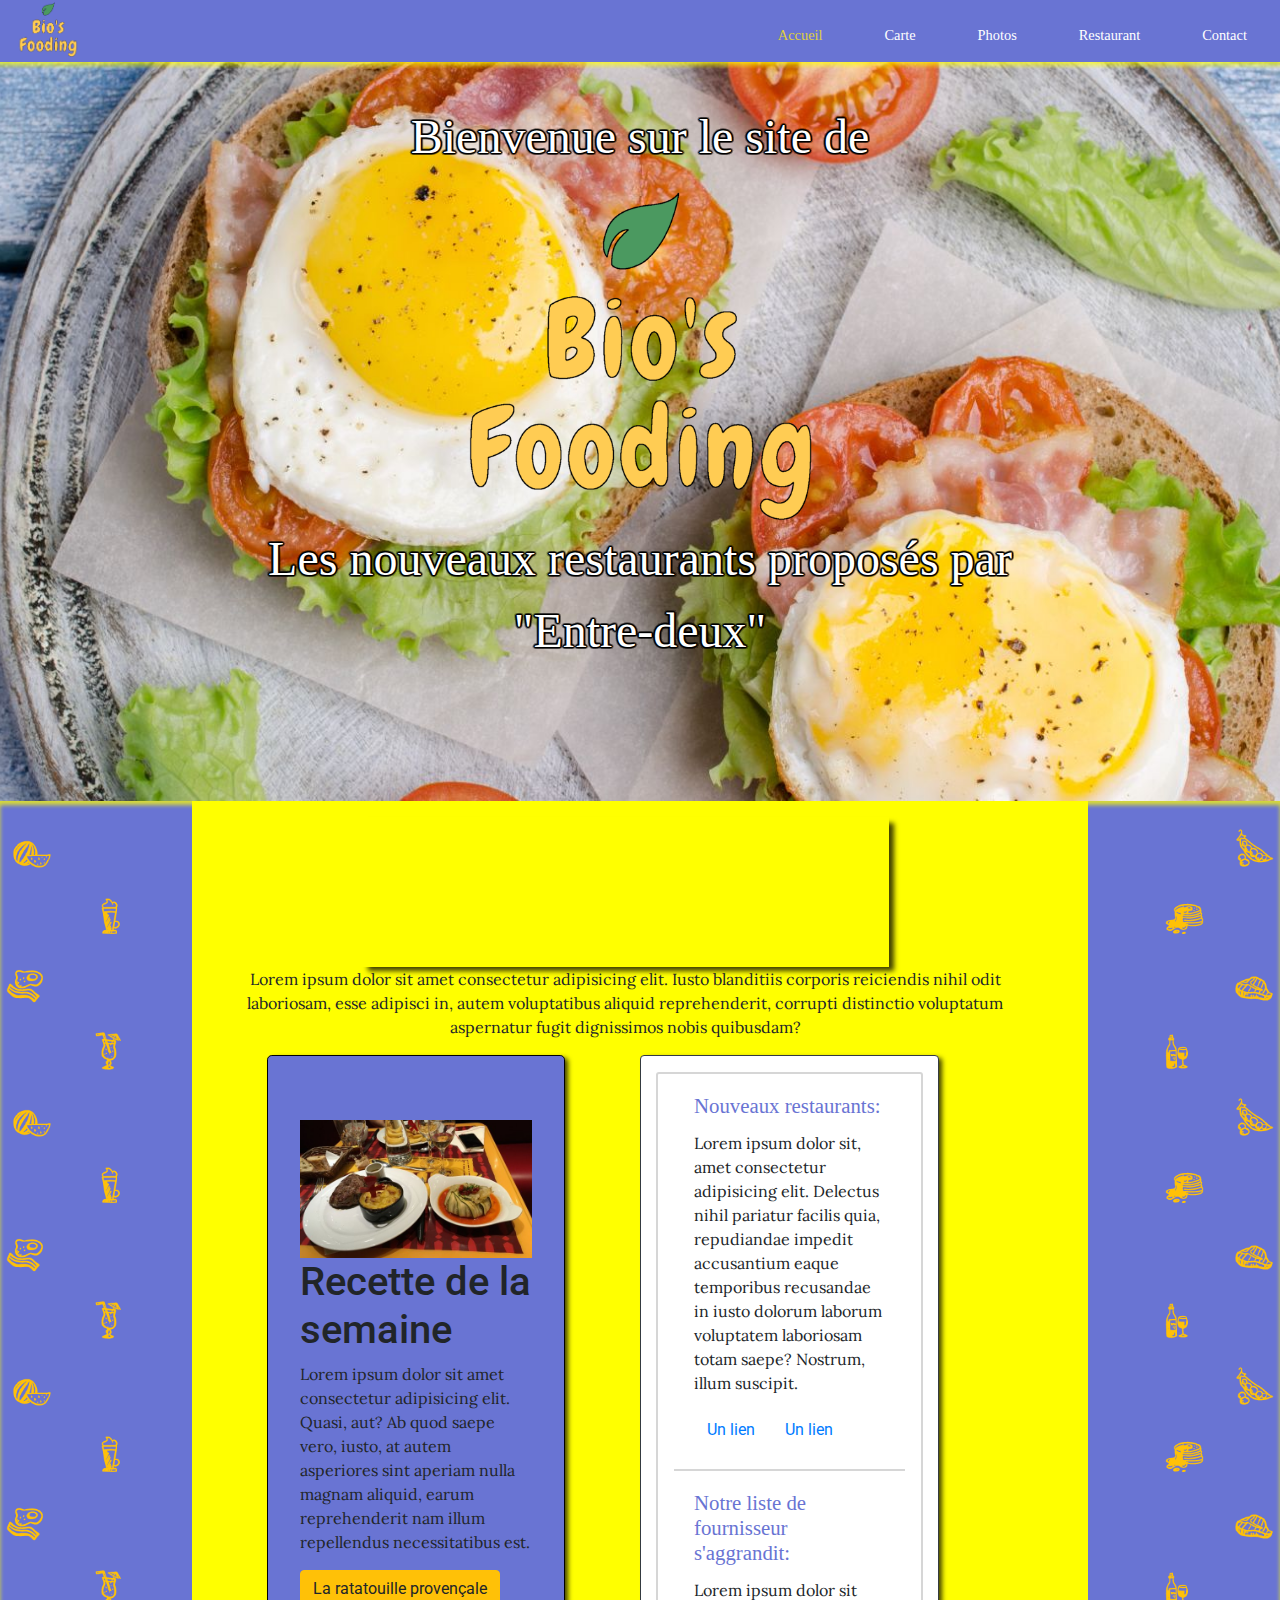
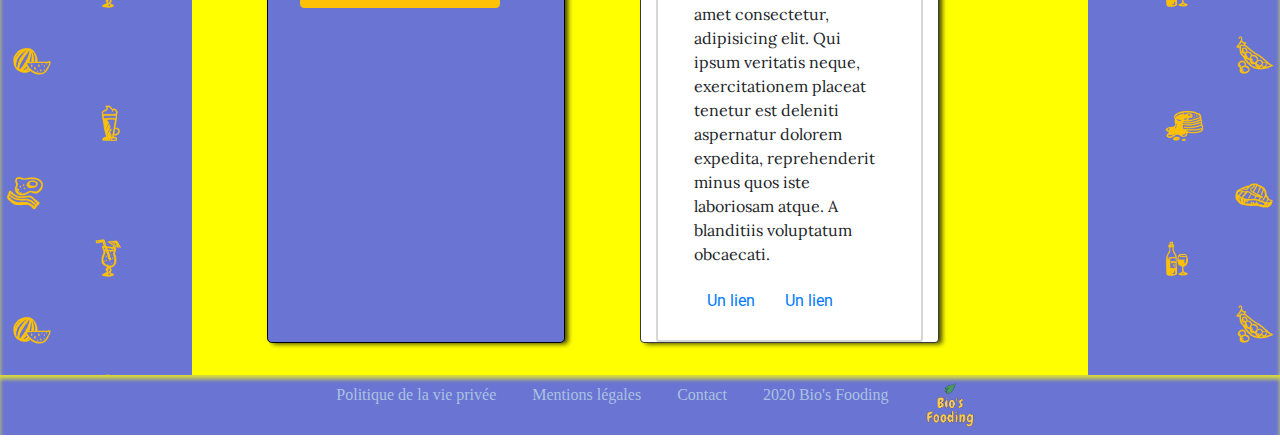
<file: index.html>
<!DOCTYPE html>
<html lang="fr">
<head>
    <meta charset="UTF-8">
    <meta name="viewport" content="width=device-width, initial-scale=1.0">
    <meta http-equiv="X-UA-Compatible" content="ie=edge">
    <link href="https://fonts.googleapis.com/css?family=Chewy|Lora|Roboto&display=swap" rel="stylesheet">
    <link rel="stylesheet" href="assets/saas/style.css">
    <link rel="stylesheet" href="https://stackpath.bootstrapcdn.com/bootstrap/4.4.1/css/bootstrap.min.css" integrity="sha384-Vkoo8x4CGsO3+Hhxv8T/Q5PaXtkKtu6ug5TOeNV6gBiFeWPGFN9MuhOf23Q9Ifjh" crossorigin="anonymous">
    <title>Restaurant</title>
</head>
<body>

<!--Début bannière-->

    <section class="banniere">
        <img class="logo" src="assets/img/logo-isole.png" alt="Logo">
        
        <nav>
            <ul>
                <li><a class="lien" href="">Contact</a></li>
                <li><a class="lien" href="">Restaurant</a></li>
                <li><a class="lien" href="">Photos</a></li>
                <li><a class="lien" href="menu.html">Carte</a></li>
                <li><a class="lien" href="index.html" id="sélectionné">Accueil</a></li>
            </ul>
        </nav>
    </section>

<!--Début Header-->

    <section class="header">
        <div class="barre"></div>
        <div class="logotxt">
            <p class="para">Bienvenue sur le site de</p>
            <img class="logo1" src="assets/img/logo-isole.png" alt="Logo">
            <p class="para">Les nouveaux restaurants proposés par "Entre-deux"</p>
            
        </div>
    </section>    

<!--Début Vidéo-->

    <section class="sctvid">
    
    <div class="yback">
        
        <div class="container-fluid row vidtxt">
            <div class="container">

                <div class="offset-lg-2 col-sm-12 col-lg-8">
                    <iframe class="video embed-responsive embed-responsive-16by9" width="100%" height="100%" src="https://www.youtube.com/embed/Pzz0vK8Zt-k" frameborder="0" allow="accelerometer; autoplay; encrypted-media; gyroscope; picture-in-picture" allowfullscreen></iframe>
                </div>
                <p class="tsvideo">Lorem ipsum dolor sit amet consectetur adipisicing elit. Iusto blanditiis corporis reiciendis nihil odit laboriosam, esse adipisci in, autem voluptatibus aliquid reprehenderit, corrupti distinctio voluptatum aspernatur fugit dignissimos nobis quibusdam?</p>
            </div>
        </div>
        
        <div class="container-fluid">
            
                <div class="row">
                    <div class="col-sm-10 offset-sm-1 offset-lg-1 col-lg-4 jumbotron jumbo">
                        <img class="plat" src="assets/img/plats-resize.jpg" alt="Plat">
                        <h1>Recette de la semaine</h1>
                        <p>Lorem ipsum dolor sit amet consectetur adipisicing elit. Quasi, aut? Ab quod saepe vero, iusto, at autem asperiores sint aperiam nulla magnam aliquid, earum reprehenderit nam illum repellendus necessitatibus est.</p>
                        <a class="btn btn-warning btng" href="#" role="button">La ratatouille provençale</a>
                    </div>
                    
                    <div class="col-sm-10 offset-sm-1 offset-lg-1 col-lg-4 card border-dark carte">
                        <div class="borderint">    
                            <div class="card-body haut">
                                <h2 class="card-title tit">Nouveaux restaurants:</h2>
                                <p class="card-text">Lorem ipsum dolor sit, amet consectetur adipisicing elit. Delectus nihil pariatur facilis quia, repudiandae impedit accusantium eaque temporibus recusandae in iusto dolorum laborum voluptatem laboriosam totam saepe? Nostrum, illum suscipit.</p>
                                <a href="#" class="btn btn-link linkd">Un lien</a>
                                <a href="#" class="btn btn-link linkd">Un lien</a>
                            </div>
                            <div class="card-body bas">
                                <h2 class="card-title tit">Notre liste de fournisseur s'aggrandit:</h2>
                                <p class="card-text">Lorem ipsum dolor sit amet consectetur, adipisicing elit. Qui ipsum veritatis neque, exercitationem placeat tenetur est deleniti aspernatur dolorem expedita, reprehenderit minus quos iste laboriosam atque. A blanditiis voluptatum obcaecati.</p>
                                <a href="#" class="btn btn-link linkd">Un lien</a>
                                <a href="#" class="btn btn-link linkd">Un lien</a>
                            </div>
                        </div>    
                    </div>
                </div>
        </div>
    </div>
    </section>

<!--Début footer-->

<footer class="page-footer font-small blue footer">
    <div class="footer-copyright text-center py-2">
        <a class="txtfoot" href="https://mdbootstrap.com/education/bootstrap/" style="text-decoration:none"> Politique de la vie privée</a>
        <a class="txtfoot" href="https://mdbootstrap.com/education/bootstrap/" style="text-decoration:none"> Mentions légales</a>
        <a class="txtfoot" href="https://mdbootstrap.com/education/bootstrap/" style="text-decoration:none"> Contact</a>
        <a class="txtfoot" href="https://mdbootstrap.com/education/bootstrap/" style="text-decoration:none"> 2020 Bio's Fooding</a>
        <a class="txtfoot" href="https://mdbootstrap.com/education/bootstrap/" style="text-decoration:none"> 
            <img src="assets\img\logo-isole.png"  class="d-inline-block align-top imgl" alt="" href="">
        </a>
    </div>
</footer>


    <script src="https://code.jquery.com/jquery-3.4.1.slim.min.js" integrity="sha384-J6qa4849blE2+poT4WnyKhv5vZF5SrPo0iEjwBvKU7imGFAV0wwj1yYfoRSJoZ+n" crossorigin="anonymous"></script>
    <script src="https://cdn.jsdelivr.net/npm/popper.js@1.16.0/dist/umd/popper.min.js" integrity="sha384-Q6E9RHvbIyZFJoft+2mJbHaEWldlvI9IOYy5n3zV9zzTtmI3UksdQRVvoxMfooAo" crossorigin="anonymous"></script>
    <script src="https://stackpath.bootstrapcdn.com/bootstrap/4.4.1/js/bootstrap.min.js" integrity="sha384-wfSDF2E50Y2D1uUdj0O3uMBJnjuUD4Ih7YwaYd1iqfktj0Uod8GCExl3Og8ifwB6" crossorigin="anonymous"></script>
</body>
</html>
</file>
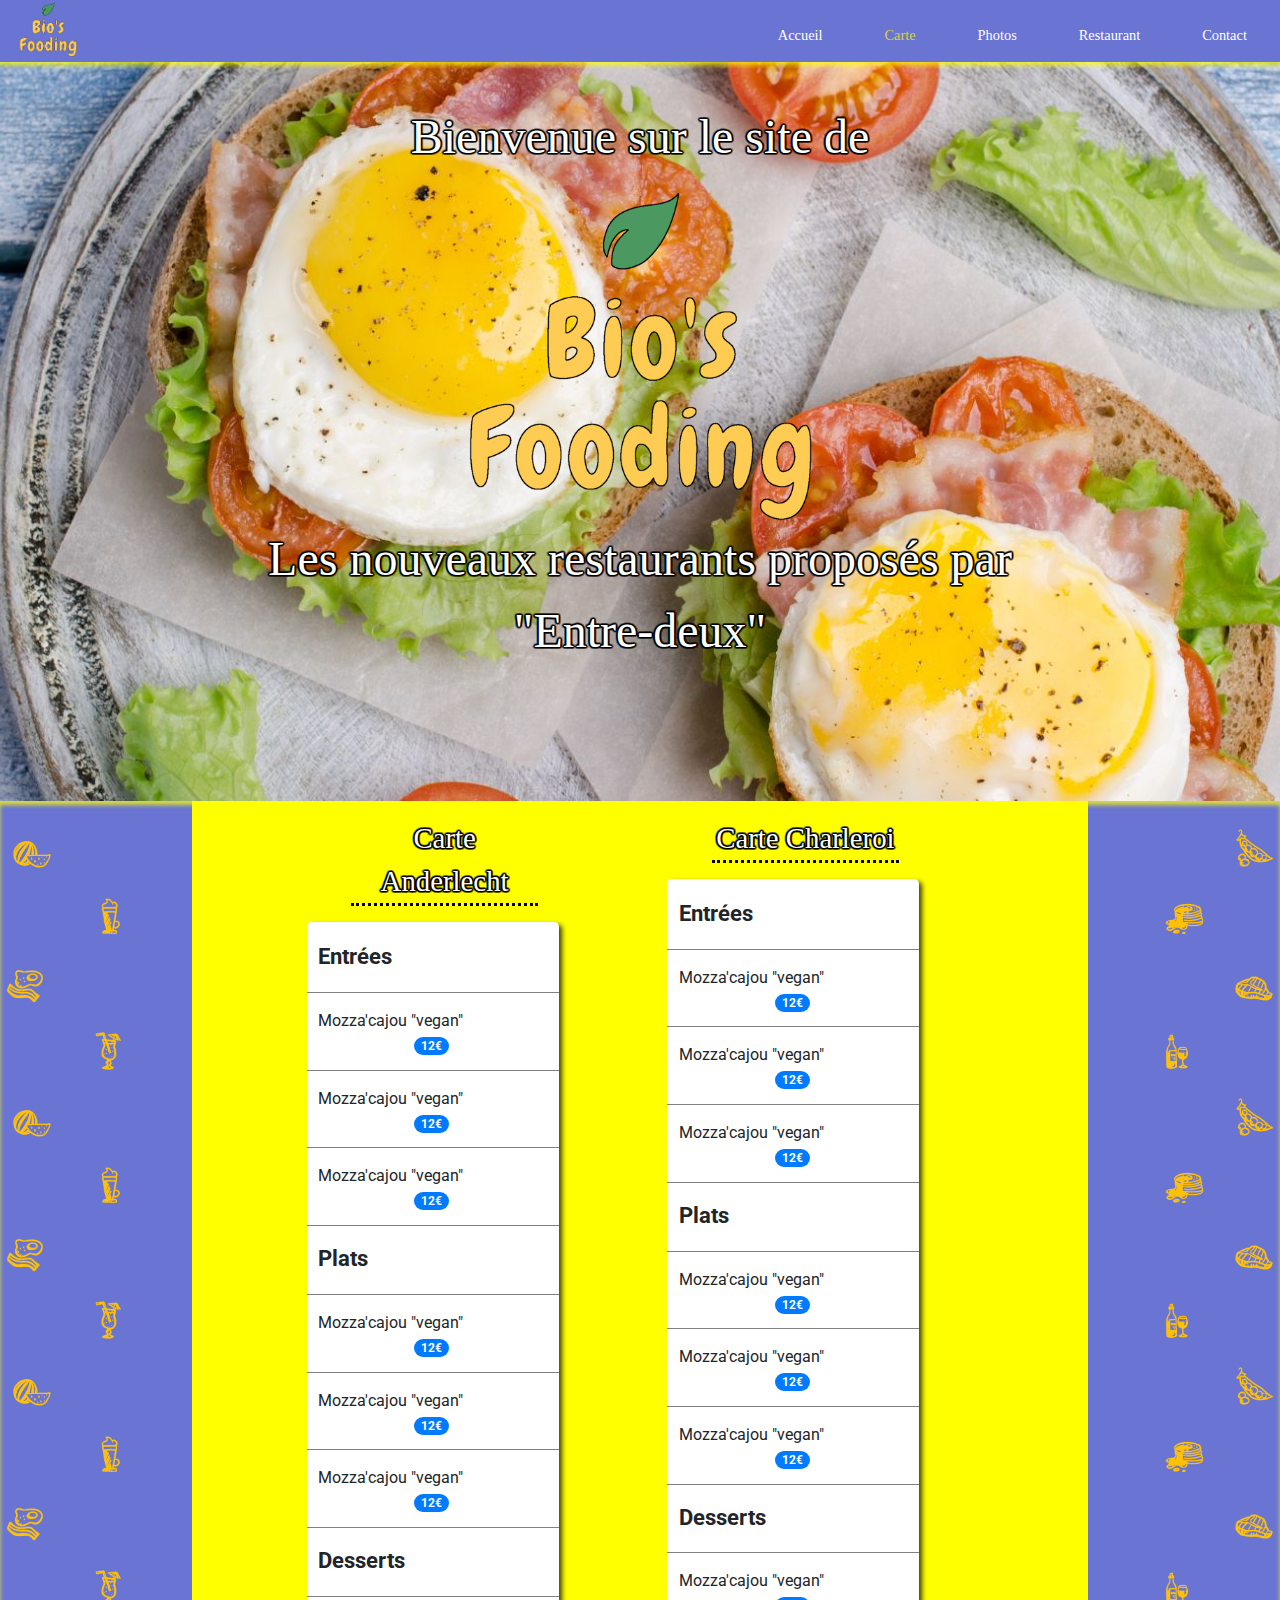
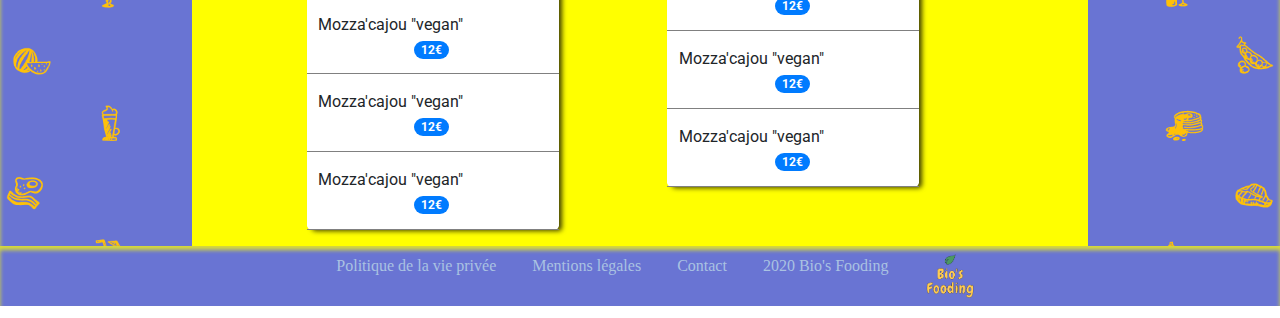
<file: menu.html>
<!DOCTYPE html>
<html lang="fr">
<head>
    <meta charset="UTF-8">
    <meta name="viewport" content="width=device-width, initial-scale=1.0">
    <meta http-equiv="X-UA-Compatible" content="ie=edge">
    <link href="https://fonts.googleapis.com/css?family=Chewy|Lora|Roboto&display=swap" rel="stylesheet">
    <link rel="stylesheet" href="assets/saas/style.css">
    <link rel="stylesheet" href="https://stackpath.bootstrapcdn.com/bootstrap/4.4.1/css/bootstrap.min.css" integrity="sha384-Vkoo8x4CGsO3+Hhxv8T/Q5PaXtkKtu6ug5TOeNV6gBiFeWPGFN9MuhOf23Q9Ifjh" crossorigin="anonymous">
    <title>Restaurant</title>
</head>
<body>

<!--Début bannière-->

    <section class="banniere">
        <img class="logo" src="assets/img/logo-isole.png" alt="Logo">
        
        <nav>
            <ul>
                <li><a class="lien" href="">Contact</a></li>
                <li><a class="lien" href="">Restaurant</a></li>
                <li><a class="lien" href="">Photos</a></li>
                <li><a class="lien" href="menu.html" id="sélectionné">Carte</a></li>
                <li><a class="lien" href="index.html">Accueil</a></li>
            </ul>
        </nav>
    </section>

<!--Début Header-->

    <section class="header">
        <div class="barre"></div>
        <div class="logotxt">
            <p class="para">Bienvenue sur le site de</p>
            <img class="logo1" src="assets/img/logo-isole.png" alt="Logo">
            <p class="para">Les nouveaux restaurants proposés par "Entre-deux"</p>
            
        </div>
    </section>    

<!--Début menu-->

    <section class="sctvid">
    
        <div class="yback">
            <div class="container row">
                <div class="offset-2 col-lg-3">
                    <p class="titrem text-center">Carte Anderlecht</p>
                    <div class="card-body menutxt">
                        <p class="card-text txtg padtxt">Entrées</p>
                        <p class="card-text">Mozza'cajou "vegan" <span class="badge badge-pill badge-primary">12€</span></p>
                        <p class="card-text">Mozza'cajou "vegan" <span class="badge badge-pill badge-primary">12€</span></p>
                        <p class="card-text">Mozza'cajou "vegan" <span class="badge badge-pill badge-primary">12€</span></p>
                        <p class="card-text txtg">Plats</p>
                        <p class="card-text">Mozza'cajou "vegan" <span class="badge badge-pill badge-primary">12€</span></p>
                        <p class="card-text">Mozza'cajou "vegan" <span class="badge badge-pill badge-primary">12€</span></p>
                        <p class="card-text">Mozza'cajou "vegan" <span class="badge badge-pill badge-primary">12€</span></p>
                        <p class="card-text txtg">Desserts</p>
                        <p class="card-text">Mozza'cajou "vegan" <span class="badge badge-pill badge-primary">12€</span></p>
                        <p class="card-text">Mozza'cajou "vegan" <span class="badge badge-pill badge-primary">12€</span></p>
                        <p class="card-text">Mozza'cajou "vegan" <span class="badge badge-pill badge-primary">12€</span></p>
                    </div>
                </div>
                <div class="offset-2 col-lg-3">
                    <p class="text-center titrem">Carte Charleroi</p>
                    <div class=" card-body menutxt">
                        <p class="card-text txtg padtxt">Entrées</p>
                        <p class="card-text">Mozza'cajou "vegan" <span class="badge badge-pill badge-primary">12€</span></p>
                        <p class="card-text">Mozza'cajou "vegan" <span class="badge badge-pill badge-primary">12€</span></p>
                        <p class="card-text">Mozza'cajou "vegan" <span class="badge badge-pill badge-primary">12€</span></p>
                        <p class="card-text txtg">Plats</p>
                        <p class="card-text">Mozza'cajou "vegan" <span class="badge badge-pill badge-primary">12€</span></p>
                        <p class="card-text">Mozza'cajou "vegan" <span class="badge badge-pill badge-primary">12€</span></p>
                        <p class="card-text">Mozza'cajou "vegan" <span class="badge badge-pill badge-primary">12€</span></p>
                        <p class="card-text txtg">Desserts</p>
                        <p class="card-text">Mozza'cajou "vegan" <span class="badge badge-pill badge-primary">12€</span></p>
                        <p class="card-text">Mozza'cajou "vegan" <span class="badge badge-pill badge-primary">12€</span></p>
                        <p class="card-text">Mozza'cajou "vegan" <span class="badge badge-pill badge-primary">12€</span></p>
                    </div>
                </div>
            </div>

            
                
                    
                    
                
                    
                
            </div>
            
        </div>
    
    </section>

<!--Début footer-->

<footer class="page-footer font-small blue footer">
    <div class="footer-copyright text-center py-2">
        <a class="txtfoot" href="https://mdbootstrap.com/education/bootstrap/" style="text-decoration:none"> Politique de la vie privée</a>
        <a class="txtfoot" href="https://mdbootstrap.com/education/bootstrap/" style="text-decoration:none"> Mentions légales</a>
        <a class="txtfoot" href="https://mdbootstrap.com/education/bootstrap/" style="text-decoration:none"> Contact</a>
        <a class="txtfoot" href="https://mdbootstrap.com/education/bootstrap/" style="text-decoration:none"> 2020 Bio's Fooding</a>
        <a class="txtfoot" href="https://mdbootstrap.com/education/bootstrap/" style="text-decoration:none"> 
            <img src="assets\img\logo-isole.png"  class="d-inline-block align-top imgl" alt="" href="">
        </a>
    </div>
</footer>


    <script src="https://code.jquery.com/jquery-3.4.1.slim.min.js" integrity="sha384-J6qa4849blE2+poT4WnyKhv5vZF5SrPo0iEjwBvKU7imGFAV0wwj1yYfoRSJoZ+n" crossorigin="anonymous"></script>
    <script src="https://cdn.jsdelivr.net/npm/popper.js@1.16.0/dist/umd/popper.min.js" integrity="sha384-Q6E9RHvbIyZFJoft+2mJbHaEWldlvI9IOYy5n3zV9zzTtmI3UksdQRVvoxMfooAo" crossorigin="anonymous"></script>
    <script src="https://stackpath.bootstrapcdn.com/bootstrap/4.4.1/js/bootstrap.min.js" integrity="sha384-wfSDF2E50Y2D1uUdj0O3uMBJnjuUD4Ih7YwaYd1iqfktj0Uod8GCExl3Og8ifwB6" crossorigin="anonymous"></script>
</body>
</html>
</file>
<file: assets/saas/style.css>
@charset "UTF-8";
* {
  margin: 0;
  padding: 0;
}

/*Début bannière*/
.banniere {
  background-color: #6974d3;
  margin-top: -0.7em;
  font-family: 'Chewy', cursive;
}

.logo {
  width: 5em;
  padding-bottom: 0.3em;
  padding-left: 1em;
  padding-top: 0.8em;
}

ul li {
  float: right;
  list-style: none;
  padding: 2.3em;
  margin-bottom: 4;
  padding-left: 2em;
  margin-top: -6em;
  font-size: 0.9em;
  font-weight: 500;
}

.lien {
  text-decoration: none;
  color: white;
}

.lien:hover {
  text-decoration: none;
  color: #dfcf3e;
}

#sélectionné {
  color: #dfcf3e;
}

/*Début header*/
.header {
  padding-right: 0px;
  padding-left: 0px;
  background-image: url(/assets/img/banniere001.jpg);
  background-size: cover;
  background-position: center center;
  margin-top: -1em;
  padding-bottom: 7.4em;
  font-family: 'Chewy', cursive;
}

.logo1 {
  width: 100%;
}

.logotxt {
  margin-left: auto;
  margin-right: auto;
  max-width: 30%;
  text-align: center;
  color: white;
  padding-top: 2em;
}

.para {
  font-size: 3em;
  margin-left: -4.5em;
  margin-right: -4.5em;
  text-shadow: 0 0 2px black, 0 0 2px black, 0 0 2px black, 0 0 2px black, 0 0 2px black, 0 0 2px black, 0 0 2px black, 0 0 2px black, 0 0 2px black, 0 0 2px black, 0 0 2px black, 0 0 2px black, 0 0 2px black, 0 0 2px black, 0 0 2px black, 0 0 2px black, 0 0 2px black, 0 0 2px black, 0 0 2px black, 0 0 2px black;
}

.barre {
  background-image: -webkit-gradient(linear, left top, left bottom, from(yellow), to(#ffffff00));
  background-image: linear-gradient(yellow 0%, #ffffff00 100%);
  height: 7px;
  opacity: 0.7;
}

/*Début vidéo*/
.sctvid {
  font-family: 'Lora', serif;
  background-color: #6974d3;
  background-image: url(/assets/img/testbg02.png);
  background-repeat: repeat;
  background-size: contain;
  -webkit-box-shadow: inset 0px 4px 4px 0px rgba(255, 255, 0, 0.75);
          box-shadow: inset 0px 4px 4px 0px rgba(255, 255, 0, 0.75);
}

.vidtxt {
  text-align: center;
}

.video {
  -webkit-box-shadow: 6px 5px 5px -1px rgba(0, 0, 0, 0.75);
  box-shadow: 6px 5px 5px -1px rgba(0, 0, 0, 0.75);
  margin-top: 1em;
}

.plat {
  width: 100%;
}

.btn {
  background-color: chartreuse;
}

h1 {
  font-family: 'Roboto', sans-serif !important;
}

.borderint {
  border: 2px solid #d6d6d6;
  border-radius: 3px;
}

.carte {
  padding-top: 1em;
  margin-bottom: 2em;
  -webkit-box-shadow: 4px 2px 5px -1px rgba(0, 0, 0, 0.75);
  box-shadow: 4px 2px 5px -1px rgba(0, 0, 0, 0.75);
}

.haut {
  border-bottom: 2px solid #d6d6d6;
  margin-left: 1em;
  margin-right: 1em;
}

.jumbo {
  border: solid 1px black;
  -webkit-box-shadow: 4px 2px 5px -1px rgba(0, 0, 0, 0.75);
  box-shadow: 4px 2px 5px -1px rgba(0, 0, 0, 0.75);
  background-color: #6974d3 !important;
}

.bas {
  margin-left: 1em;
  margin-right: 1em;
}

.tit {
  font-size: 1.3em;
  font-family: 'Chewy', cursive;
  color: #6974d3;
}

.btng {
  font-family: 'Roboto', sans-serif;
}

.linkd {
  font-family: 'Roboto', sans-serif;
}

.yback {
  background-color: yellow;
  margin-left: 12em;
  margin-right: 12em;
}

/*Début footer*/
.footer {
  -webkit-box-shadow: inset 0px 4px 4px 0px rgba(255, 255, 0, 0.75);
          box-shadow: inset 0px 4px 4px 0px rgba(255, 255, 0, 0.75);
  background-color: #6974d3;
}

.txtfoot {
  color: #aac2e2;
  font-family: 'Chewy', cursive;
  font-size: 1em;
  padding-left: 2em;
}

.imgl {
  width: 4%;
}

/*Début menu*/
.titrem {
  text-align: center;
  font-family: 'Chewy', cursive;
  text-shadow: 0 0 2px black, 0 0 2px black, 0 0 2px black, 0 0 2px black, 0 0 2px black, 0 0 2px black, 0 0 2px black, 0 0 2px black, 0 0 2px black, 0 0 2px black, 0 0 2px black, 0 0 2px black, 0 0 2px black, 0 0 2px black, 0 0 2px black, 0 0 2px black, 0 0 2px black, 0 0 2px black, 0 0 2px black, 0 0 2px black;
  color: white;
  font-size: 1.8em;
  border-bottom: dotted black;
  margin-top: 1rem;
}

.menutxt {
  background-color: white;
  font-family: 'Roboto', sans-serif;
  border-radius: 0.3rem;
  -webkit-box-shadow: 4px 2px 5px -1px rgba(0, 0, 0, 0.75);
  box-shadow: 4px 2px 5px -1px rgba(0, 0, 0, 0.75);
  padding: 0 !important;
  margin-right: -1.3em;
  margin-top: 1em;
  margin-bottom: 1em;
  margin-left: -2.8em;
}

.txtg {
  font-size: 1.4em;
  font-weight: bold;
}

.menutxt p {
  border-bottom: 1px solid gray;
  padding-bottom: 0.8em;
  padding-left: 0.7rem;
}

.padtxt {
  padding-top: 0.8em;
}

span {
  margin-left: 8em;
}
/*# sourceMappingURL=style.css.map */
</file>
